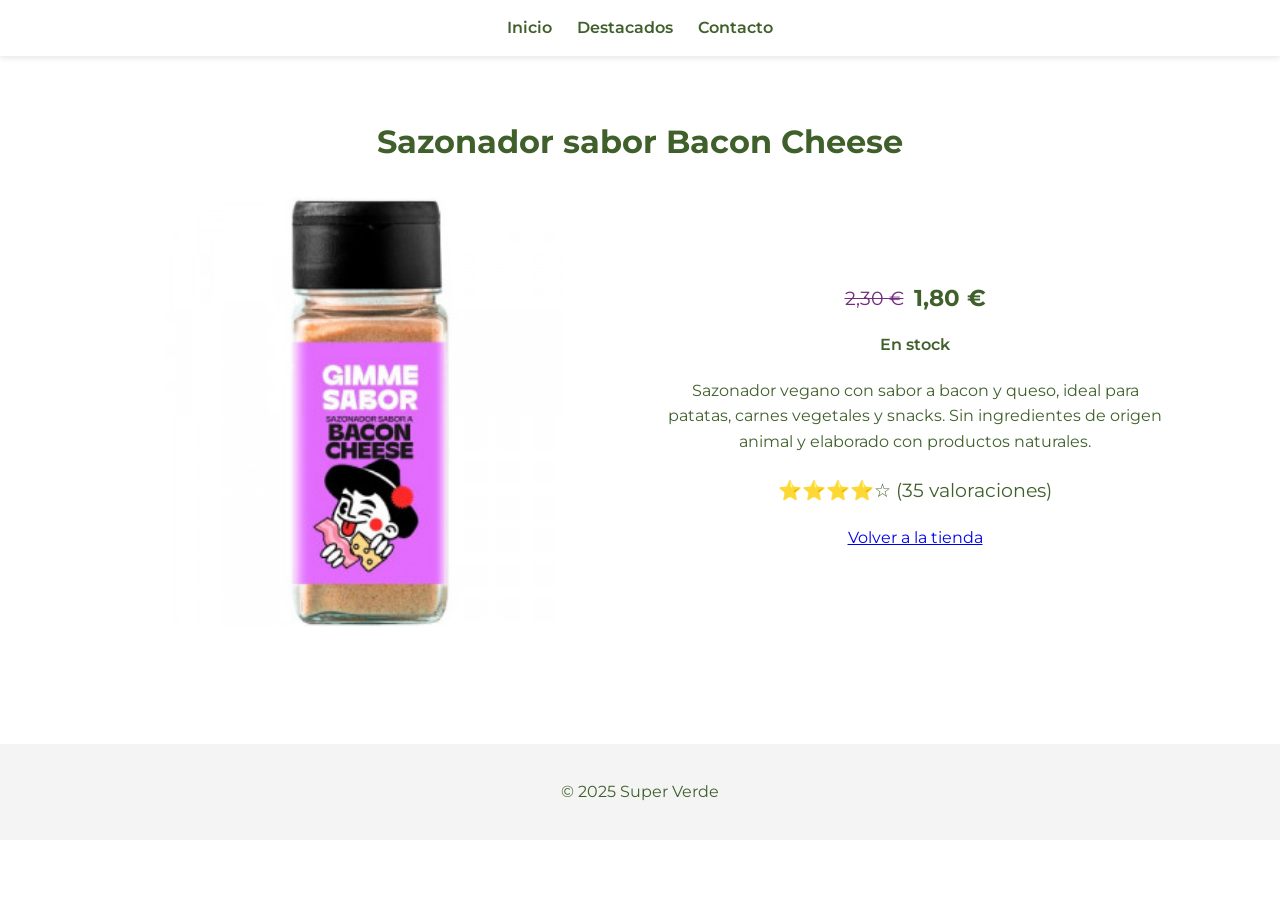
<file: producto.html>
<!DOCTYPE html>
<html lang = "es">

<head>
    <meta charset = "UTF-8">
    <meta name="viewport" content="width=device-width, initial-scale=1.0">
    <title> Sazonador Bacon Cheese </title>

    <link rel="preconnect" href="https://fonts.googleapis.com">
    <link rel="preconnect" href="https://fonts.gstatic.com" crossorigin>
    <link href="https://fonts.googleapis.com/css2?family=Montserrat:wght@300;400;600;700;800&display=swap" rel="stylesheet">

    <link rel = "stylesheet" href = "style.css">
</head>

<body>

    <header id = "top">
        <div class = "header-container">
            <nav>
                <ul>
                    <li> <a href = "index.html"> Inicio </a></li>
                    <li> <a href = "index.html#destacados"> Destacados </a></li>
                    <li> <a href = "index.html#contacto"> Contacto </a></li>
                </ul>
            </nav>
        </div> 
    </header>

    <main>
        
        <section class = "detalle-producto">

            <h2> Sazonador sabor Bacon Cheese </h2>

            <div class = "detalle-grid">

                <div class = "detalle-imagen">
                    <img src = "imagenes/productos/destacado1.jpg" alt = "Sazonador sabor Bacon Cheese">
                </div>

                <div class = "detalle-info">
                    <p class="precio">
                        <span class="precio-antes">2,30 €</span>
                        <span class="precio-actual">1,80 €</span>
                    </p>

                    <p class = "disponibilidad disponible">
                        En stock
                    </p>

                    <p class = "descripcion">
                        Sazonador vegano con sabor a bacon y queso, ideal para
                        patatas, carnes vegetales y snacks. Sin ingredientes
                        de origen animal y elaborado con productos naturales.
                    </p>

                    <div class = "valoraciones">
                        ⭐⭐⭐⭐☆
                        <span>(35 valoraciones)</span>
                    </div>

                    <a href = "index.html" class = "btn"> Volver a la tienda </a>
                </div>

            </div>

        </section>

    </main>

    <footer>
        <p>&copy; 2025 Super Verde </p>
    </footer>

</body>

</html>
</file>
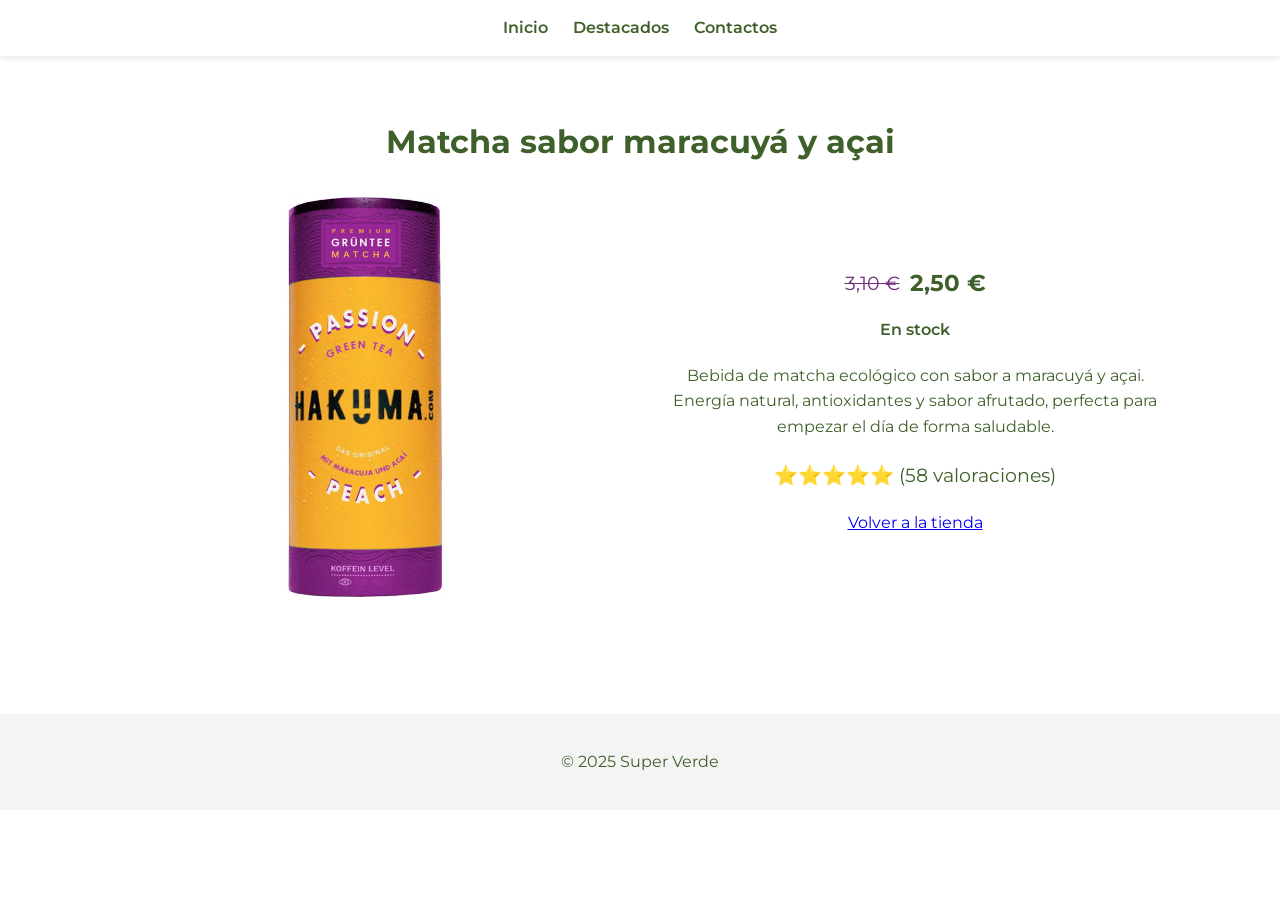
<file: producto2.html>
<!DOCTYPE html>
<html lang = "es">

<head>
    <meta charset = "UTF-8">
    <meta name="viewport" content="width=device-width, initial-scale=1.0">
    <title> Matcha Maracuyá & Açai </title>

    <link rel="preconnect" href="https://fonts.googleapis.com">
    <link rel="preconnect" href="https://fonts.gstatic.com" crossorigin>
    <link href="https://fonts.googleapis.com/css2?family=Montserrat:wght@300;400;600;700;800&display=swap" rel="stylesheet">

    <link rel = "stylesheet" href = "style.css">
</head>

<body>

    <header id = "top">
        <div class = "header-container">
            <nav>
                <ul>
                    <li> <a href = "index.html"> Inicio </a></li>
                    <li> <a href = "index.html#destacados"> Destacados </a></li>
                    <li> <a href = "index.html#contacto"> Contactos </a></li>
                </ul>
            </nav>
        </div>
    </header>

    <main> 

        <section class = "detalle-producto">

            <h2> Matcha sabor maracuyá y açai </h2>

            <div class = "detalle-grid">

                <div class = "detalle-imagen">
                    <img src = "imagenes/productos/destacado2.jpg" alt = "Matcha maracuyá y açai">
                </div>

                <div class = "detalle-info">
                    <p class="precio">
                        <span class="precio-antes">3,10 €</span>
                        <span class="precio-actual">2,50 €</span>
                    </p>

                    <p class = "disponibilidad disponible">
                        En stock
                    </p>

                    <p class = "descripcion">
                        Bebida de matcha ecológico con sabor a maracuyá y açai.
                        Energía natural, antioxidantes y sabor afrutado, perfecta
                        para empezar el día de forma saludable.
                    </p>

                    <div class = "valoraciones">
                        ⭐⭐⭐⭐⭐
                        <span>(58 valoraciones)</span>
                    </div>

                    <a href = "index.html" class = "btn"> Volver a la tienda </a>
                </div>

                </div>
            
        </section>

    </main>

    <footer> 
        <p> &copy; 2025 Super Verde </p>
    </footer>

</body>
</html>
</file>
<file: style.css>
/*Colores*/
:root {
    --verde-oscuro: #40602B;
    --verde-claro: #DCE301;
    --naranja: #F18060;
    --azul-suave: #8C9ABA;
    --morado: #712D7E;
    --blanco: #ffffff;
    --gris-claro: #f4f4f4;
}

/*Configuración general*/
* {
    margin: 0;
    padding: 0;
    box-sizing: border-box;
}

html {
    scroll-behavior: smooth;
} 

body, h1, h2, h3, p, a, button {
    font-family: 'Montserrat', sans-serif;
}

body {
    background-color: var(--blanco);
    color: var(--verde-oscuro);
    line-height: 1.6;
}

/*Logo central*/
.logo-central {
    display: flex;
    justify-content: center;
    align-items: center;
    width: 100%;
    margin: 30px 0;
}

.logo {
    max-width: 400px;
    height: auto;
    transition: transform 0.5s;
}

.logo:hover {
    transform: scale(1.18);
}

/*Header*/
header {
    background-color: var(--blanco);
    padding: 15px 20px;
    box-shadow: 0 2px 6px rgba(0,0,0,0.1);
    position: sticky;
    top: 0;
    z-index: 1000;
}

.header-container {
    display: flex;
    justify-content: center;
    align-items: center;
}

nav ul {
    list-style: none;
    display: flex;
    gap: 25px;
}

nav a {
    text-decoration: none;
    color: var(--verde-oscuro);
    font-weight: 600;
    transition: color 0.3s;
}

nav a:hover {
    color: var(--verde-claro);
}

/*Banner*/
.banner img {
    width: 100%;
    display: block;
    margin: 0 auto;
    transform: translateX(-100%);
    opacity: 0;
    animation: slideIn 1s forwards;
    animation-delay: 0.5s;
}

@keyframes slideIn {
  to {
    transform: translateX(0);
    opacity: 1;
  }
}

/*Iconos*/
.icono-categoria {
    width: 60px;
    height: 60px;
    vertical-align: middle;
    margin-right: 10px;
    transition: transform 0.3s;
}

.icono-categoria-mini {
    width: 30px;
    height: 30px;
    vertical-align: middle;
    margin-right: 10px;
    transition: transform 0.3s;
}

.icono-categoria:hover {
    transform: scale(1.2) rotate(10deg);
}

/*Secciones*/
section {
    padding: 50px 20px;
    max-width: 1200px;
    margin: 0 auto;
    text-align: center;
}

h2 {
    font-weight: 700;
    font-size: 2em;
    margin-bottom: 30px;
    color: var(--verde-oscuro);
}

/* Animación fade-in */
@keyframes fadeIn {
  from {
    opacity: 0;
    transform: translateY(20px);
  }
  to {
    opacity: 1;
    transform: translateY(0);
  }
}

/*Productos*/
.productos-grid, .destacados-grid {
    display: grid;
    grid-template-columns: repeat(auto-fit, minmax(200px, 1fr));
    gap: 20px;
    justify-items: center;
}

.producto, .producto.destacado {
   background-color: var(--gris-claro);
    border-radius: 12px;
    overflow: hidden;
    padding: 15px;
    text-align: center;
    transition: transform 0.3s; /* animación suave para el hover */
    width: 100%;
    max-width: 250px;
}

.producto img {
    width: 100%;
    height: 200px;
    object-fit: cover;
    border-radius: 8px;
}

.producto img:hover {
    transform: scale(1.05) translateY(-5px);
    transition: transform 0.4s;
}

.producto h3 {
    margin: 10px 0;
    font-weight: 600;
    font-size: 1.1em;
}

.producto .precio {
    font-weight: 600;
    color: var(--verde-oscuro);
    margin-bottom: 10px;
}

.producto .btn {
    display: inline-block;
    padding: 8px 15px;
    background-color: var(--verde-claro);
    color: var(--blanco);
    border-radius: 8px;
    text-decoration: none;
    font-weight: 600;
    transition: background-color 0.3s;
}

.producto .btn:hover {
    background-color: var(--verde-oscuro);
    transform: scale(1.1);
}

.producto:hover {
    transform: scale(1.05);
}

/*Precio*/
.precio {
    display: flex;
    justify-content: center;  /* centrado horizontal */
    align-items: center;
    gap: 10px;                /* espacio entre precio antiguo y actual */
    margin-bottom: 10px;
}

.precio-antes {
    color: #712D7E;          /* color violeta para diferenciar */
    text-decoration: line-through;
    font-size: 0.9em;
    opacity: 0;               /* empieza invisible */
    transition: opacity 0.3s ease, transform 0.3s ease;
    transform: translateY(-5px);
}

.precio-actual {
    font-weight: 700;
    font-size: 1.05em;
    color: var(--verde-oscuro);
    transition: transform 0.3s ease;
}

.producto.destacado:hover .precio-antes {
    opacity: 1;
    transform: translateY(0);
}

.producto.destacado:hover .precio-actual {
    transform: scale(1.05);
}

/*Vídeos*/
.video-container {
    display: flex;
    justify-content: center;
    margin-bottom: 30px;
}

.video-container video {
    width: 100%;
    max-width: 800px; 
    height: auto;
    border-radius: 12px;
}

/*Volver al inicio*/
.volver-inicio {
    display: inline-block;
    margin-top: 20px;
    text-decoration: none;
    color: var(--verde-oscuro);
    font-weight: 600;
    transition: color 0.3s;
}

.volver-inicio:hover {
    color: var(--verde-claro);
}

/*Pie de página*/
footer {
    background-color: var(--gris-claro);
    text-align: center;
    padding: 30px 20px;
    margin-top: 50px;
}

footer p {
    margin: 5px 0;
    font-weight: 400;
}

/* Página de detalle de producto */
.detalle-producto {
    padding: 60px 20px;
    max-width: 1100px;
    margin: 0 auto;
    text-align: center;
}

.detalle-grid {
    display: grid;
    grid-template-columns: 1fr 1fr;
    gap: 40px;
    align-items: center;
}

.detalle-imagen img {
    width: 100%;
    max-width: 400px;
    border-radius: 12px;
}

.detalle-info {
    text-align: center;
}

.descripcion {
    margin: 20px 0;
}

.valoraciones {
    font-size: 1.2em;
    margin-bottom: 20px;
}

.disponibilidad.disponible {
    color: var(--verde-oscuro);
    font-weight: 600;
}

.detalle-producto .precio {
    display: inline-flex;
    justify-content: center;
    align-items: center;
    gap: 10px;  
    font-size: 1.2em;
    margin-bottom: 15px;
}

.detalle-producto .precio-antes {
    color: #712D7E;
    text-decoration: line-through;
    font-size: 1em;
    opacity: 1;       
    transform: translateY(0);
    transition: transform 0.3s ease;
}

.detalle-producto .precio-actual {
    font-weight: 700;
    color: var(--verde-oscuro);
    font-size: 1.2em;
}

/*Carrito*/
#mini-carrito {
  position: fixed;
  top: 20px;
  right: 20px;
  background: #712D7E;
  color: #fff;
  padding: 10px 15px;
  border-radius: 50px;
  cursor: pointer;
  z-index: 1000;
}

#carrito-detalle {
    margin: 10px 0;
    display: flex;
    justify-content: space-between; 
    font-size: 0.95em;
    border-bottom: 1px solid #eee; 
    padding-bottom: 5px;
}

#carrito-detalle p {
  margin: 5px 0;
  font-size: 0.95em;
}


#carrito-detalle.oculto {
  display: none;
}

#carrito-detalle.visible {
  display: block;
}

#carrito-detalle .eliminar-producto {
    background: none;
    border: none;
    cursor: pointer;
    font-size: 1em;
    color: var(--naranja);
}

#carrito-detalle .eliminar-producto:hover {
    color: #d96b4a;
}

/*Botón carrito*/
.btn-agregar {
    display: inline-block;
    padding: 6px 12px;          
    font-weight: 600;
    font-size: 0.9em;           
    color: #fff;
    background-color: var(--naranja); 
    border: none;
    border-radius: 8px;
    cursor: pointer;
    transition: all 0.3s ease;
    box-shadow: 0 3px 5px rgba(0,0,0,0.2);
}

.btn-agregar:hover {
 background-color: var(--morado); 
    transform: translateY(-2px) scale(1.05);
    box-shadow: 0 5px 8px rgba(0,0,0,0.3);
}

/*Diseño responsive*/
@media (max-width: 768px) {
    .header-container {
        flex-direction: column;
        gap: 15px;
    }

    nav ul {
        flex-direction: column;
        gap: 10px;
    }

    h2 {
        font-size: 1.5em;
    }

    .logo {
        height: 120px;
    }

    .producto img {
        height: 180px;
    }
}
</file>
